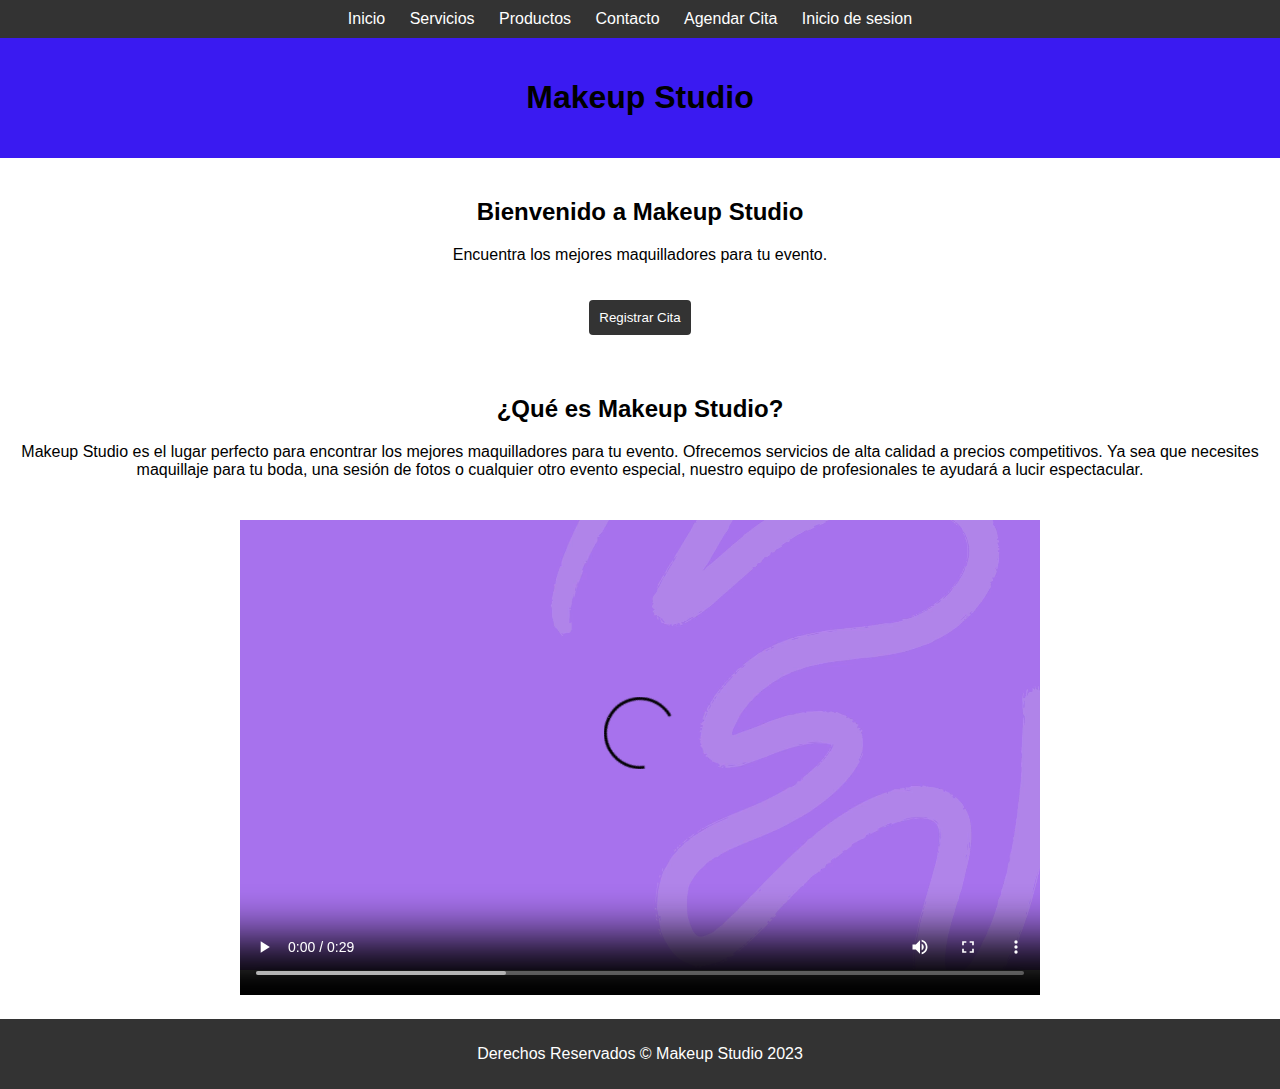
<file: index.html>
<!DOCTYPE html>
<html>

<head>
  <title>Makeup Studio</title>
  <meta charset="utf-8">
  <link rel="icon" href="./images/MU.ico">
  <link rel="stylesheet" type="text/css" href="./styles/principal.css">
</head>

<body>
  <nav>
    <ul>
      <li><a href="./index.html">Inicio</a></li>
      <li><a href="./pages/servicios.html">Servicios</a></li>
      <li><a href="./pages/productos.html">Productos</a></li>
      <li><a href="./pages/contactame.html">Contacto</a></li>
      <li><a href="./pages/citas.html">Agendar Cita</a></li>
      <li><a href="./pages/iniciosesion.html">Inicio de sesion</a></li>
    </ul>
  </nav>

  <header>
    <h1>Makeup Studio</h1>
  </header>

  <main>
    <h2>Bienvenido a Makeup Studio</h2>
    <p>Encuentra los mejores maquilladores para tu evento.</p>

    <button onclick="location.href='./pages/citas.html'">Registrar Cita</button>
  </main>
  <main>
    <h2>¿Qué es Makeup Studio?</h2>
    <p>Makeup Studio es el lugar perfecto para encontrar los mejores maquilladores para tu evento. Ofrecemos
      servicios de alta calidad a precios competitivos. Ya sea que necesites maquillaje para tu boda, una sesión de
      fotos o cualquier otro evento especial, nuestro equipo de profesionales te ayudará a lucir espectacular.</p>
    <video width="800" height="500" controls autoplay loop>
      <source src="./images/Make Up Video.mp4" type="video/mp4">
      Tu navegador no soporta el formato de video.
    </video>
  </main>
  <footer>
    <p>Derechos Reservados &copy; Makeup Studio 2023</p>
  </footer>
</body>

</html>
</file>
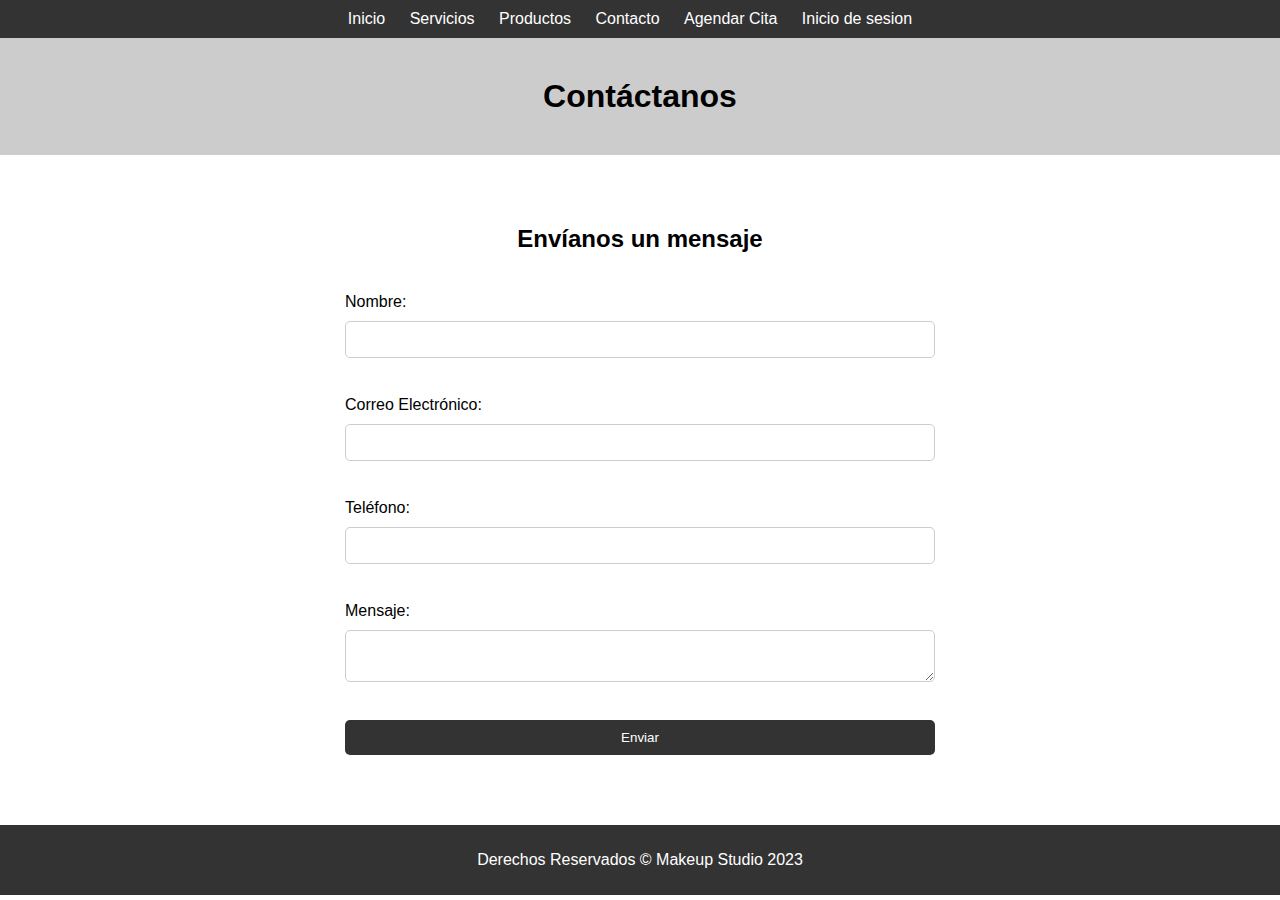
<file: pages/contactame.html>
<!DOCTYPE html>
<html>

<head>
  <title>Contacto</title>
  <meta charset="utf-8">
  <link rel="icon" href="../images/MU.ico">
  <link rel="stylesheet" type="text/css" href="../styles/contacto.css">
</head>

<body>
  <nav>
    <ul>
      <li><a href="../index.html">Inicio</a></li>
      <li><a href="./servicios.html">Servicios</a></li>
      <li><a href="./productos.html">Productos</a></li>
      <li><a href="./contactame.html">Contacto</a></li>
      <li><a href="./citas.html">Agendar Cita</a></li>
      <li><a href="./iniciosesion.html">Inicio de sesion</a></li>
    </ul>
  </nav>

  <header>
    <h1>Contáctanos</h1>
  </header>

  <main>
    <h2>Envíanos un mensaje</h2>
    <form action="https://formsubmit.co/ale041500@gmail.com" method="POST">
      <label for="nombre">Nombre:</label>
      <input type="text" id="nombre" name="nombre"><br>

      <label for="correo">Correo Electrónico:</label>
      <input type="email" id="correo" name="correo"><br>

      <label for="telefono">Teléfono:</label>
      <input type="tel" id="telefono" name="telefono"><br>

      <label for="mensaje">Mensaje:</label>
      <textarea id="mensaje" name="mensaje"></textarea><br>

      <button type="submit">Enviar</button>
      <input type="hidden" name="_next" value="https://makeupstudio-efcfb.web.app/pages/contactame.html">
      <input type="hidden" name="_captcha" value="false">
    </form>
  </main>

  <footer>
    <p>Derechos Reservados &copy; Makeup Studio 2023</p>
  </footer>
</body>

</html>
</file>
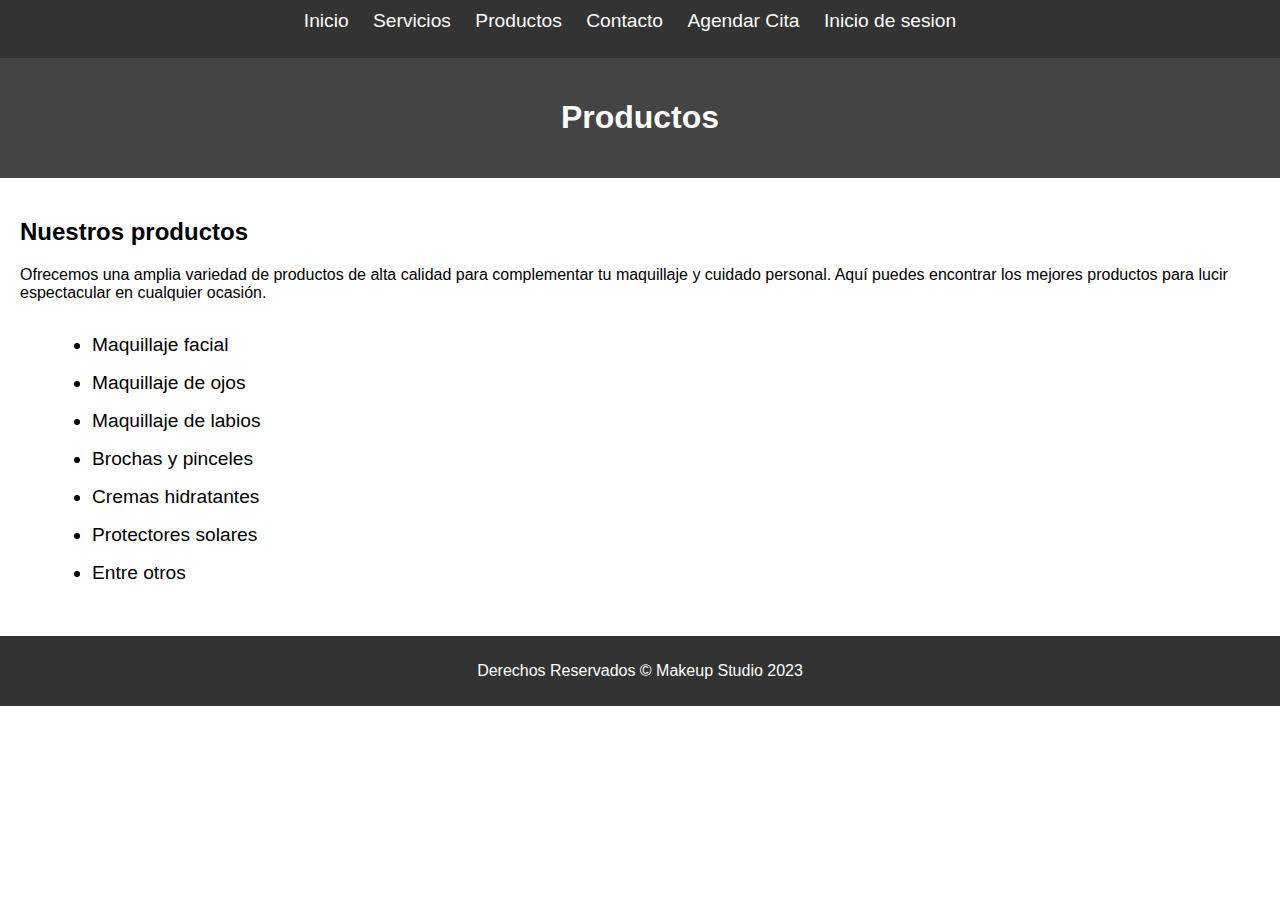
<file: pages/productos.html>
<!DOCTYPE html>
<html>

<head>
  <title>Productos</title>
  <meta charset="utf-8">
  <link rel="icon" href="../images/MU.ico">
  <link rel="stylesheet" type="text/css" href="../styles/productos.css">
</head>

<body>
  <nav>
    <ul>
      <li><a href="../index.html">Inicio</a></li>
      <li><a href="./servicios.html">Servicios</a></li>
      <li><a href="./productos.html">Productos</a></li>
      <li><a href="./contactame.html">Contacto</a></li>
      <li><a href="./citas.html">Agendar Cita</a></li>
      <li><a href="./iniciosesion.html">Inicio de sesion</a></li>
    </ul>
  </nav>

  <header>
    <h1>Productos</h1>
  </header>

  <main>
    <h2>Nuestros productos</h2>
    <p>Ofrecemos una amplia variedad de productos de alta calidad para complementar tu maquillaje y cuidado personal. Aquí
      puedes encontrar los mejores productos para lucir espectacular en cualquier ocasión.</p>
    <ul>
      <li>Maquillaje facial</li>
      <li>Maquillaje de ojos</li>
      <li>Maquillaje de labios</li>
      <li>Brochas y pinceles</li>
      <li>Cremas hidratantes</li>
      <li>Protectores solares</li>
      <li>Entre otros</li>
    </ul>
  </main>

  <footer>
    <p>Derechos Reservados &copy; Makeup Studio 2023</p>
  </footer>

</body>

</html>
</file>
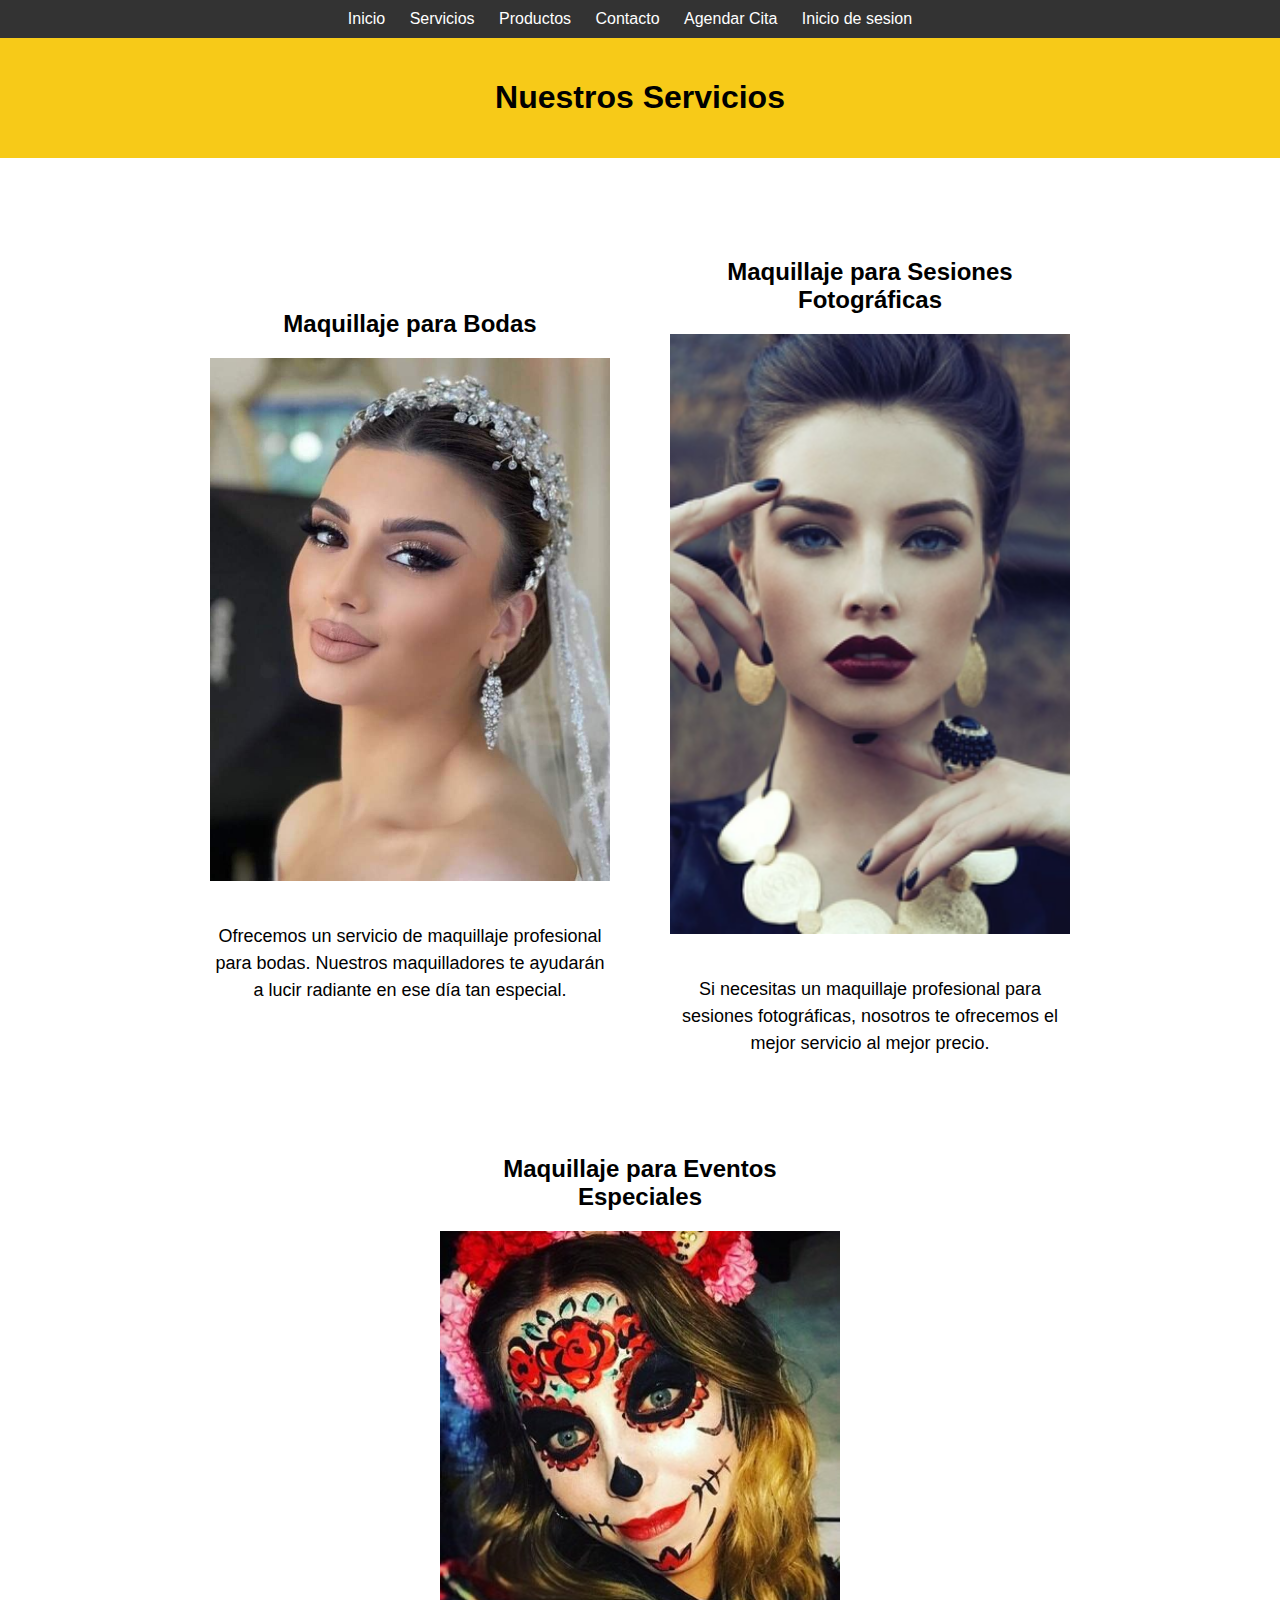
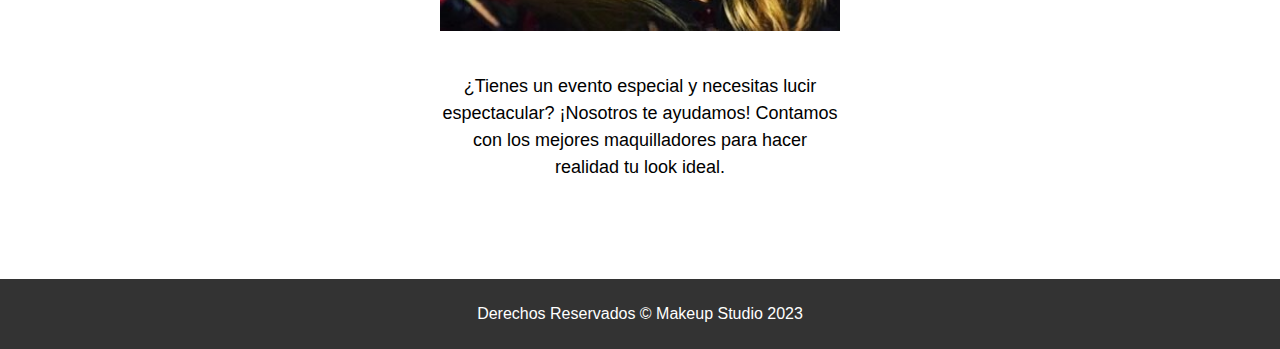
<file: pages/servicios.html>
<!DOCTYPE html>
<html>

<head>
  <title>Servicios</title>
  <meta charset="utf-8">
  <link rel="icon" href="../images/MU.ico">
  <link rel="stylesheet" href="../styles/servicios.css">
</head>

<body>
  <nav>
    <ul>
      <li><a href="../index.html">Inicio</a></li>
      <li><a href="./servicios.html">Servicios</a></li>
      <li><a href="./productos.html">Productos</a></li>
      <li><a href="./contactame.html">Contacto</a></li>
      <li><a href="./citas.html">Agendar Cita</a></li>
      <li><a href="./iniciosesion.html">Inicio de sesion</a></li>
    </ul>
  </nav>

  <header>
    <h1>Nuestros Servicios</h1>
  </header>

  <main>
    <section>
      <h2>Maquillaje para Bodas</h2>
      <img src="../images/boda.jpg" width="500" height="500" alt="Maquillaje para Bodas">
      <p>Ofrecemos un servicio de maquillaje profesional para bodas. Nuestros maquilladores te ayudarán a lucir radiante
        en ese día tan especial.</p>
    </section>

    <section>
      <h2>Maquillaje para Sesiones Fotográficas</h2>
      <img src="../images/fotografia.png" width="500" height="500" alt="Maquillaje para Sesiones Fotográficas">
      <p>Si necesitas un maquillaje profesional para sesiones fotográficas, nosotros te ofrecemos el mejor servicio al
        mejor precio.</p>
    </section>

    <section>
      <h2>Maquillaje para Eventos Especiales</h2>
      <img src="../images/eventoespecial.jpg" width="500" height="500" alt="Maquillaje para Eventos Especiales">
      <p>¿Tienes un evento especial y necesitas lucir espectacular? ¡Nosotros te ayudamos! Contamos con los mejores
        maquilladores para hacer realidad tu look ideal.</p>
    </section>
  </main>

  <footer>
    <p>Derechos Reservados &copy; Makeup Studio 2023</p>
  </footer>
</body>

</html>
</file>
<file: styles/principal.css>
body {
  margin: 0;
  font-family: Arial, sans-serif;
}

nav {
  background-color: #333;
  color: #fff;
  padding: 10px;
}

nav ul {
  margin: 0;
  padding: 0;
  list-style: none;
  text-align: center;
}

nav li {
  display: inline-block;
  margin-right: 20px;
}

nav a {
  color: #fff;
  text-decoration: none;
}

header {
  background-color: #3a1af1;
  text-align: center;
  padding: 20px;
}

main {
  padding: 20px;
  text-align: center;
}

button {
  background-color: #333;
  color: #fff;
  padding: 10px;
  border: none;
  border-radius: 4px;
  cursor: pointer;
  margin-top: 20px;
}

button:hover {
  background-color: #555;
}

footer {
  background-color: #333;
  color: #fff;
  text-align: center;
  padding: 10px;
}
</file>
<file: styles/contacto.css>
body {
  margin: 0;
  font-family: Arial, sans-serif;
}

nav {
  background-color: #333;
  color: #fff;
  padding: 10px;
}

nav ul {
  margin: 0;
  padding: 0;
  list-style: none;
  text-align: center;
}

nav li {
  display: inline-block;
  margin-right: 20px;
}

nav a {
  color: #fff;
  text-decoration: none;
}

header {
  background-color: #ccc;
  padding: 40px;
  text-align: center;

}

h1 {
  margin: 0;
}

main {
  padding: 50px;
  text-align: center;
}

form {
  margin: auto;
  display: flex;
  flex-direction: column;
  text-align: justify;
  padding: 20px;
  border-radius: 5px;
  width: 50%;
}

label {
  margin-bottom: 10px;
}

input,
textarea {
  padding: 10px;
  margin-bottom: 20px;
  border-radius: 5px;
  border: 1px solid #ccc;
}

button[type="submit"] {
  background-color: #333;
  color: #fff;
  padding: 10px 20px;
  border-radius: 5px;
  border: none;
  cursor: pointer;
}

button[type="submit"]:hover {
  background-color: #666;
}

footer {
  background-color: #333;
  color: #fff;
  padding: 10px;
  text-align: center;
}
</file>
<file: styles/productos.css>
body {
  margin: 0;
  font-family: Arial, sans-serif;
}

nav {
  background-color: #333;
  color: #fff;
  padding: 10px;
}

nav ul {
  margin: 0;
  padding: 0;
  list-style: none;
  text-align: center;
}

nav li {
  display: inline-block;
  margin-right: 20px;
}

nav a {
  color: #fff;
  text-decoration: none;
}

header {
  background-color: #444;
  color: #fff;
  padding: 20px;
  text-align: center;
}

main {
  padding: 20px;
}

ul {
  list-style: disc;
  margin: 2rem 0 2rem 2rem;
}

li {
  font-size: 1.2rem;
  margin-bottom: 1rem;
}

footer {
  background-color: #333;
  color: #fff;
  padding: 10px;
  text-align: center;
}
</file>
<file: styles/servicios.css>
body {
  font-family: Arial, sans-serif;
  margin: 0;
}

nav {
  background-color: #333;
  color: #fff;
  padding: 10px;
}

nav ul {
  margin: 0;
  padding: 0;
  list-style: none;
  text-align: center;
}

nav li {
  display: inline-block;
  margin-right: 20px;
}

nav a {
  color: #fff;
  text-decoration: none;
}

header {
  background-color: #F7CA18;
  padding: 20px;
  text-align: center;
}

main {
  display: flex;
  flex-wrap: wrap;
  justify-content: center;
  align-items: center;
  padding: 50px;
}

section {
  max-width: 400px;
  margin: 30px;
  text-align: center;
}

h2 {
  font-size: 24px;
  margin-bottom: 20px;
}

img {
  max-width: 100%;
  height: auto;
  margin-bottom: 20px;
}

section p {
  font-size: 18px;
  line-height: 1.5;
}

footer {
  background-color: #333;
  color: #fff;
  text-align: center;
  padding: 10px;
}
</file>
